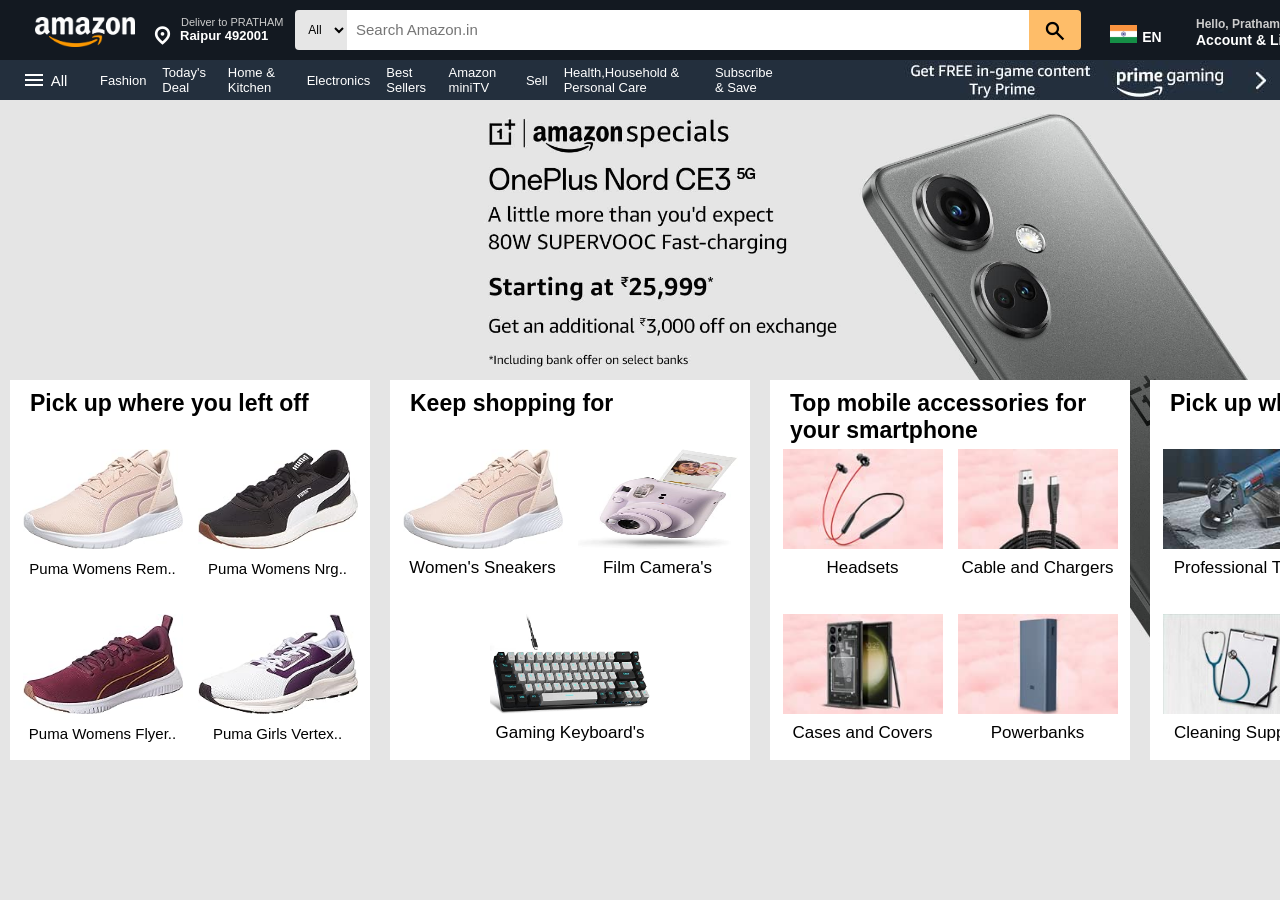
<file: index.html>
<!DOCTYPE html>
<html lang="en">

<head>
    <meta charset="UTF-8">
    <meta name="viewport" content="width=device-width, initial-scale=1.0">
    <title>Amazon Clone By Pratham</title>
    <link rel="stylesheet" href="styles.css">
    <link rel="shortcut icon" href="Images/Amazon_icon.png" />

    <!-- menu icon -->
    <link rel="stylesheet"
        href="https://fonts.googleapis.com/css2?family=Material+Symbols+Outlined:opsz,wght,FILL,GRAD@26,400,0,0" />

    <!-- font -->
    <link href="https://fonts.cdnfonts.com/css/amazon-ember" rel="stylesheet">


    <link rel="stylesheet"
        href="https://fonts.googleapis.com/css2?family=Material+Symbols+Outlined:opsz,wght,FILL,GRAD@40,400,0,0" />

</head>

<body>

<!-- -------------------------------------------- -->
    <div class="top-bar-main">

        
        <div class="top-bar-left">
            <img class="logo-img" src="Images/logo1.png" alt="">
        </div>


        <div class="address-bar">
<span id="location-icon" class="material-symbols-outlined">location_on</span>
            <div class="in-address-bar">
                <p class="deliver-to">Deliver to PRATHAM</p>
                <p class="loca">Raipur 492001</p>
            </div>
        </div>
        
        
        <div class="search-bar-main">

            <div class="option-bar">

                <select id="dropdown">
                    <option class="item-main" value="all">All</option>
                    <option class="item-main" value="item-1">item 1</option>
                    <option class="item-main" value="item-2">item 2</option>
                    <option class="item-main" value="item-3">item 3</option>
                </select>

            </div>


            <div class="search-bar">
                <input class="class-search-bar" type="search" name="search-bar" id="id-search-bar" placeholder="Search Amazon.in">
            </div>


            <div class="search-button">
                <button class="search-buttonn" type="submit">
                    <span id="search-icon" class="material-symbols-outlined">search</span>
                </button>
            </div>


<!-- okkkkkk  -->
        </div>
        <div class="right-bar">
            <div class="country">
                <img id="flag" src="Images/India-flag.jpg" alt="">
                <p id="langg">EN
                </p>
            </div>


            <div class="profile">
                <div class="profile-box">
                <p id="profile-name">Hello, Pratham</p>
                <p id="profile-acc">Account & Lists</p>

                </div>
            </div>


            <div class="order-details">
                <div class="order-details-box">
                    <p class="returns">Returns</p>
                    <p class="orderss">& Orders</p>

                </div>
            </div>
            <div class="cart">
                <div class="cart-box">
                    <span id="cart-icon" class="material-symbols-outlined">shopping_cart</span>
                    <p id="cart-text">Cart</p>
                </div>
            </div>
            
        </div>
    </div>


<!-- ----------------------------------------------- -->


    <div class="product-bar">
        <div class="menu-all">
            <span id="id-menu-icon" class="material-symbols-outlined">menu</span>
            <p class="all-text"> All</p>
        </div>

            <div class="product-list-type">
                <div class="product-box">
                    <div id="p-1" class="itemm">Fashion</div>
                    <div id="p-2" class="itemm">Today's Deal</div>
                    <div id="p-3" class="itemm">Home & Kitchen</div>
                    <div id="p-4" class="itemm">Electronics</div>
                    <div id="p-5" class="itemm">Best Sellers</div>
                    <div id="p-6" class="itemm">Amazon miniTV</div>
                    <div id="p-7" class="itemm">Sell</div>
                    <div id="p-8" class="itemm">Health,Household & Personal Care</div>
                    <div id="p-9" class="itemm">Subscribe & Save</div>

                    <div class="prime-gaming">
                        <img class="prime-gaming-img" src="Images/product-bar.jpg" alt="">
                    </div>


                </div>
            </div>

        </div>
    </div>


<!--  okkkkkkkkkkk -->

<!-- ------------------------------------------------------ -->
<!--      v1.2     -->

    <div class="section-mainn" id="back-img">
        
        <!-- <div class="back-img"> -->
            <!-- <img class="back-img" src="Images/oneplus-main-homepage.jpg" alt=""> -->
        <!-- </div> -->
        

        <div class="section-main-back">

            <div class="box-1">
                    <div id="b1h">
                    <p id="b1h-head">Pick up where you left off</p>
                    </div>
                    <div class="b1h-main-box">
                        <div class="b1h-box" id="">
                        <img class="b1h-box-img" src="Images/ls1.jpg" alt="">

                        <div class="b1h-box-text">
                            Puma Womens Rem..
                        </div>

                    </div>

                    <div class="b1h-box" id="">
                        <img class="b1h-box-img" src="Images/ls2.jpg" alt="">

                        <div class="b1h-box-text">
                            Puma Womens Nrg..
                        </div>

                    </div>


                    <div class="b1h-box" id="">
                        <img class="b1h-box-img" src="Images/ls3.jpg" alt="">

                        <div class="b1h-box-text">
                            Puma Womens Flyer..
                        </div>

                    </div>


                    <div class="b1h-box" id="">
                        <img class="b1h-box-img" src="Images/ls4.jpg" alt="">

                        <div class="b1h-box-text">
                            Puma Girls Vertex..
                        </div>

                    </div>


                    </div>
            </div>
            
            
            
            <div class="box-2">
                <div id="b1h">
                    <p id="b1h-head">Keep shopping for</p>
                    </div>
                    <div class="b1h-main-box">
                        <div class="b1h-box" id="">
                        <img class="b1h-box-img" src="Images/ls1.jpg" alt="">

                        <div class="b1h-box-text">
                            <p class="b2-box-text"> Women's Sneakers</p>
                        </div>

                    </div>

                    <div class="b1h-box" id="">
                        <img class="b1h-box-img" src="Images/b2s2.jpg" alt="">

                        <div class="b1h-box-text">
                            <p class="b2-box-text"> Film Camera's</p>

                        </div>

                    </div>


                    <div class="b1h-box" id="">
                        <img class="b1h-box-img" src="Images/b2s3.jpg" alt="">

                        <div class="b1h-box-text">
                            <p class="b2-box-text"> Gaming Keyboard's</p>

                        </div>

                    </div>


                    <!-- <div class="b1h-box" id="">
                        <img class="b1h-box-img" src="Images/ls4.jpg" alt="">

                        <div class="b1h-box-text"></div>

                    </div> -->


                    </div>
            </div>
            <div class="box-3">
                <div id="b1h">
                    <p id="b1h-head">Top mobile accessories for your smartphone</p>
                    </div>
                    <div class="b1h-main-box">
                        <div class="b1h-box" id="">
                        <img class="b1h-box-img" src="Images/b3s1.jpg" alt="">

                        <div class="b1h-box-text">
                            <p class="b2-box-text"> Headsets</p>
                            
                        </div>

                    </div>

                    <div class="b1h-box" id="">
                        <img class="b1h-box-img" src="Images/b3s2.jpg "alt="">

                        <div class="b1h-box-text">
                            <p class="b2-box-text"> Cable and Chargers</p>

                        </div>

                    </div>


                    <div class="b1h-box" id="">
                        <img class="b1h-box-img" src="Images/b3s3.jpg" alt="">

                        <div class="b1h-box-text">
                            <p class="b2-box-text"> Cases and Covers</p>

                        </div>

                    </div>


                    <div class="b1h-box" id="">
                        <img class="b1h-box-img" src="Images/b3s4.jpg" alt="">

                        <div class="b1h-box-text">
                            <p class="b2-box-text"> Powerbanks</p>

                        </div>

                    </div>


                    </div>
            </div>
            <div class="box-4">
                <div id="b1h">
                    <p id="b1h-head">Pick up where you left off</p>
                    </div>
                    <div class="b1h-main-box">
                        <div class="b1h-box" id="">
                        <img class="b1h-box-img" src="Images/b4s1.jpg" alt="">

                        <div class="b1h-box-text">
                            <p class="b2-box-text"> Professional Tools</p>

                        </div>

                    </div>

                    <div class="b1h-box" id="">
                        <img class="b1h-box-img" src="Images/b4s2.jpg" alt="">

                        <div class="b1h-box-text">
                            <p class="b2-box-text"> Measuring Instruments</p>

                        </div>

                    </div>


                    <div class="b1h-box" id="">
                        <img class="b1h-box-img" src="Images/b4s3.jpg" alt="">

                        <div class="b1h-box-text">
                            <p class="b2-box-text"> Cleaning Supplies</p>

                        </div>

                    </div>


                    <div class="b1h-box" id="">
                        <img class="b1h-box-img" src="Images/b4s4.jpg" alt="">

                        <div class="b1h-box-text">
                            <p class="b2-box-text"> Medical Supplies</p>

                        </div>

                    </div>


                    </div>
            </div>
        </div>
        
    </div>




</body>

</html>
</file>
<file: styles.css>
body {
    margin: 0px;
    background-color: #e5e5e5;
}


.top-bar-main {
    background-color: #131921;
    display: inline-flex;
    height: 60px;
    width: 100%;
    /* justify-content: center; */
    align-items: center;
}



.top-bar-left {
    height: 50px;
    width: 150px;
    margin-left: 10px;
}

.logo-img {
    padding-left: 25px;
    padding-top: 10px;
    padding-right: 10px;
    padding-top: 12px;
    width: 100px;

}

.top-bar-left:hover {
    border: 1px solid white;
    border-radius: 4px;
}

.address-bar {
    display: flex;
    justify-content: center;
    align-items: center;
    width: 150px;
    height: 50px;
}

.address-bar:hover {
    border: 1px solid white;
    border-radius: 4px;

}

.deliver-to {
    font-size: 11px;
    color: #ccc;
    font-family: 'Amazon Ember', Arial, sans-serif;
    font-weight: 500;
    margin-left: 8px;
}

.in-address-bar {
    margin-top: 10px;
    display: block;
    width: 150px;
    height: 60px;
    align-items: center;
    justify-content: center;
}

#location-icon {
    margin-top: 10px;
    font-size: 21px;
    font-weight: bold;
    margin-left: 7px;

}

.loca {
    font-size: 13px;
    color: white;
    font-family: 'Amazon Ember', Arial, sans-serif;
    font-weight: 600;
    margin-top: -11px;
    margin-right: 10px;
    margin-left: 7px;
}


.search-bar-main {
    /* background-color: aqua; */
    /*  width adjustable */
    height: 60px;
    display: flex;
    justify-content: center;
    align-items: center;
}

#dropdown {
    cursor: pointer;
    border-top-left-radius: 4px;
    border-bottom-left-radius: 4px;
    border: none;
    width: 52px;
    text-align: center;
    font-weight: 500;
    height: 40px;
    background-color: #e6e6e6;
    font-size: 12px;

}


#id-search-bar {
    border: none;
    height: 40px;
    width: 682px;
}


#id-search-bar::placeholder {

    font-family: 'Amazon Ember', Arial, sans-serif;
    padding-left: 7px;
    font-size: 15px;

}

#id-search-bar:focus {
    outline: none;
}

.search-buttonn {
    background-color: #febd69;
    outline: none;
    height: 40px;
    border: none;
    border-top-right-radius: 4px;
    border-bottom-right-radius: 4px;
}


.search-buttonn:active {
    outline: none;
    border: none;
    background-color: #f3a847;
    font-family: 'Amazon Ember', Arial, sans-serif;

}

#search-icon {
    margin-top: 4px;
    filter: grayscale();
    font-weight: 500;
    width: 40px;
}



.right-bar {
    display: inline-flex;
    /* background-color: blue; */
    width: 100%;
    /*  width adjustable */
    height: 60px;
    align-items: center;
}

.country {
    /* background-color: burlywood; */
    display: flex;
    height: 50px;
    width: 80px;
    justify-content: center;
    align-items: center;
    margin-left: 15px;
    /* margin-top: 5px; */

}

#flag {
    width: 27px;
    margin-top: 8px;
}

#langg {
    color: white;
    font-size: 14px;
    margin-top: 28px;
    margin-left: 5px;
    font-weight: 700;
    font-family: 'Amazon Ember', Arial, sans-serif;

}


.profile {
    align-items: center;
    /* background-color: beige; */
    width: 150px;
    height: 60px;
    display: flex;
    flex-direction: column;
}

.profile-box {
    /* margin-left: 40  px; */
    width: 130px;
    height: 50px;
    margin-top: 5px;
}


#profile-name {
    color: #ccc;
    font-size: 12px;
    font-family: 'Amazon Ember', Arial, sans-serif;
    font-weight: 600;
    margin-left: 10px;
}

#profile-acc {
    margin-left: 10px;

    color: white;
    font-size: 14px;
    margin-top: -11px;
    font-family: 'Amazon Ember', Arial, sans-serif;
    font-weight: 700;
}

.order-details {
    width: 80px;
    height: 60px;
    /* background-color: cadetblue; */

}

.order-details-box {

    width: auto;
    height: 50px;
    display: flex;
    flex-direction: column;
    margin-top: 4px;
}


.returns {
    font-family: 'Amazon Ember', Arial, sans-serif;
    font-size: 12px;
    font-weight: 600;
    color: #ccc;
    margin-left: 7px;

}

.orderss {
    font-family: 'Amazon Ember', Arial, sans-serif;
    font-size: 14px;
    margin-top: -13px;
    font-weight: 700;
    color: white;
    margin-left: 7px;

}

.profile-box:hover {
    border: 1px solid white;
    border-radius: 4px;
    /* padding: 5px; */
    /* padding-left: 5px; */
    /* padding-right: 5px; */
}

.country:hover {
    border: 1px solid white;
    border-radius: 4px;
}

.order-details-box:hover {
    border: 1px solid white;
    border-radius: 4px;
}

.cart {
    width: 90px;
    height: 60px;
}

.cart-box {
    margin-top: 5px;
    height: 50px;
    width: auto;
    display: flex;
    align-items: center;
    margin-left: 5px;
}

#cart-text {

    font-family: 'Amazon Ember', Arial, sans-serif;
    font-size: 14px;
    margin-left: -3px;
    margin-top: 18px;
    font-weight: 700;
    color: white;

}

#cart-icon {
    font-size: 38px;
    margin-left: 8px;
}


.cart-box:hover {
    border: 1px solid white;
    border-radius: 4px;
}


/*  product bar ------------------------------------ */

.product-bar {
    display: inline-flex;
    background-color: #232f3d;
    height: 40px;
    width: 100%;
}


.material-symbols-outlined {
    filter: invert(100%);

}

.menu-all {
    margin-left: 19px;
    display: inline-flex;
    align-items: center;
    justify-content: center;
    width: 60px;

}

.menu-all:hover {
    border: 1px solid white;
    border-radius: 4px;

}

.all-text {
    color: white;
    font-family: 'Amazon Ember', Arial, sans-serif;
    font-size: 15px;
    margin-left: 5px;
    font-weight: 500;
}

.product-box {
    /* gap: 10px; */
    margin-left: 30px;
    height: 40px;
    display: inline-flex;
    align-items: center;
    justify-content: center;
}

.itemm {
    font-family: 'Amazon Ember', Arial, sans-serif;
    color: white;
    font-size: 13px;
    padding-right: 16px;

}

#p-1:hover,
#p-2:hover,
#p-3:hover,
#p-4:hover,
#p-5:hover,
#p-6:hover,
#p-7:hover,
#p-8:hover,
#p-9:hover {
    border: 1px solid white;
    padding: 8px;
    border-radius: 4px;
}



.prime-gaming {
    margin-left: 80px;
    margin-top: 4px;
}

.prime-gaming-img:hover {
    border: 1px solid white;
    border-radius: 4px;
}

#back-img {
    background-image: url(Images/oneplus-main-homepage.jpg);
    background-size: cover;
    /* z-index: -1; */
}

.section-main-back {}


.section-main-back {
    margin-left: 10px;
    display: inline-flex;
    gap: 20px;
    align-items: center;
    justify-content: center;
}

.box-1 {

    margin-top: 280px;
    width: 360px;
    height: 380px;
    background-color: white;
}

.box-2 {

    margin-top: 280px;
    width: 360px;
    height: 380px;
    background-color: white;
    /* z-index: 10; */
}

.box-3 {

    margin-top: 280px;
    width: 360px;
    height: 380px;
    background-color: white;
    /* z-index: 10; */
}

.box-4 {

    margin-top: 280px;
    width: 360px;
    height: 380px;
    background-color: white;
    /* z-index: 10; */
}

/*  section main back -- v1.2*/


#b1h {
    /* margin-top: 20px; */
    /* margin-left: 20px; */
    position: relative;
    width: auto;
    height: 50px;
    /* background-color: #131921; */
    font-family: 'Amazon Ember', Arial, sans-serif;


}

#b1h-head {

    position: absolute;
    font-size: 23px;
    font-weight: 700;
    color: black;

    margin-top: 10px;
    margin-left: 20px;

}



.b1h-main-box {
    position: relative;
    height: 330px;
    width: auto;

    /* background-color: #f3a847; */
    display: flex;
    flex-wrap: wrap;
    justify-content: center;
    align-items: center;
}


.b1h-box {
    width: 175px;
    height: 150px;
    /* background-color: aliceblue; */
    display: flex;
    flex-direction: column;
    justify-content: end;
    align-items: center;
}

.b1h-box-text {
    /* margin-top: 35px; */
    display: inline-flex;
    width: 160px;
    height: 39px;
    color: black;
    font-family: 'Amazon Ember', Arial, sans-serif;
    font-size: 15px;
    font-weight: 500;
    /* background-color: #131921; */
    justify-content: center;
    align-items: center;
    text-align: center;
}


.b1h-box-img {
    width: 160px;
    height: 100px;
}

.b2-box-text {
    font-weight: 500;
    font-size: 17px;
}
</file>
